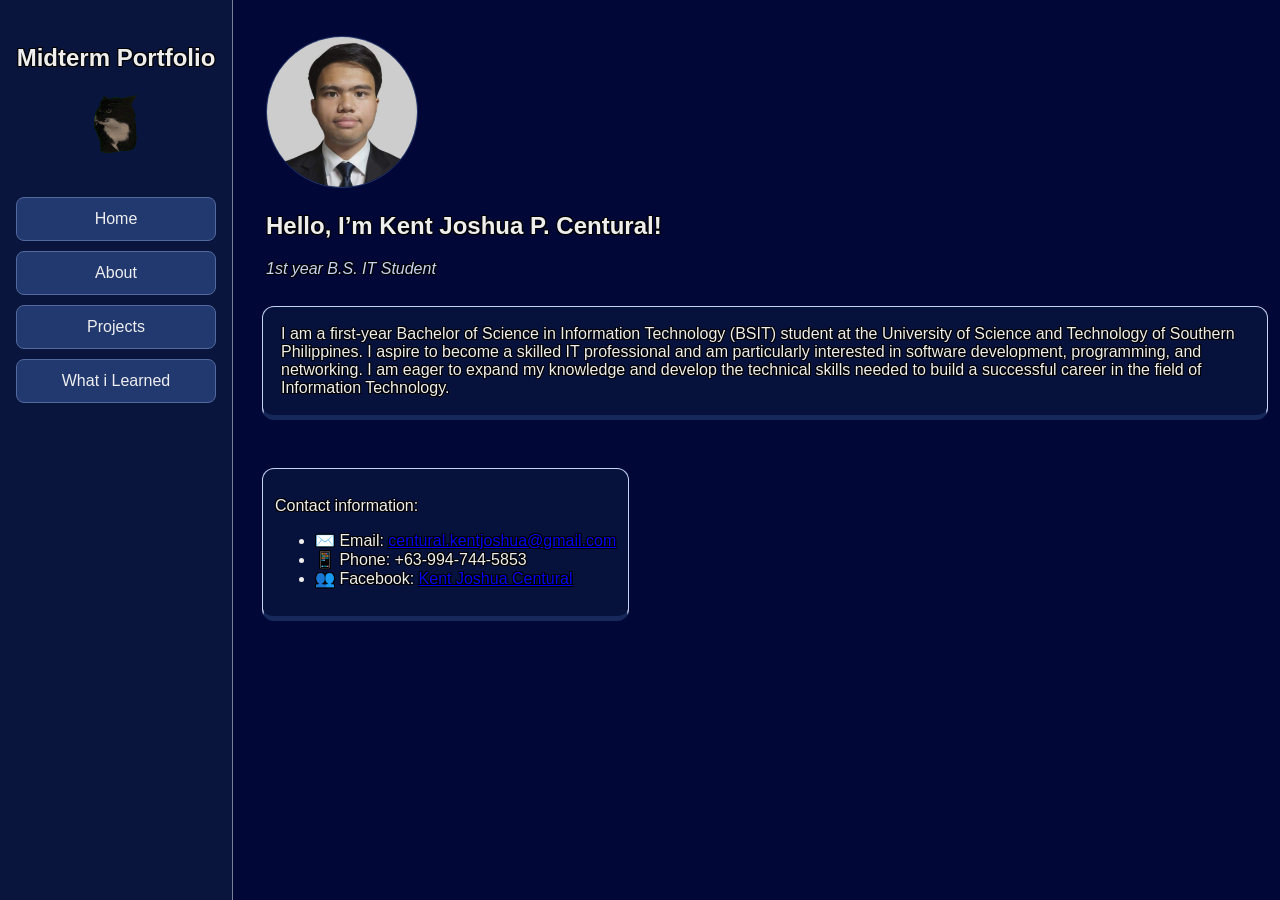
<file: index.html>
<!doctype html>
<html lang="en">
  <head>
    <meta charset="UTF-8" />
    <meta name="viewport" content="width=device-width, initial-scale=1.0" />
    <link rel="stylesheet" href="style.css" />
    <title>Portfolio - Kent Joshua P. Centural</title>
  </head>
  <body>
    <!-- kani na part kay nav og profile pic and stuff i dunno kibali sidebar -->
    <!-- pfp -->
    <aside class="sidebar">
      <!-- header... HAHAHAHAHHA -->
      <h1>Midterm Portfolio</h1>
      <img
        id="cat-padding"
        src="/images/spinning-cat.gif"
        alt="cat instead of padding"
      />
      <!-- nav buttons -->
      <nav>
        <button type="button" onclick="location.href = 'index.html'">
          Home
        </button>
        <button type="button" onclick="location.href = 'about.html'">
          About
        </button>
        <button type="button" onclick="location.href = 'projects.html'">
          Projects
        </button>
        <button type="button" onclick="location.href = 'learned.html'">
          What i Learned
      </nav>
    </aside>

    <!-- pf and shi -->
<header>      <img id="pfp" src="images/pfp.jpg" alt="Sidebar Profile Picture" />

      <h2>Hello, I’m Kent Joshua P. Centural!</h2>
      <p id="role"><em>1st year B.S. IT Student</em></p></header>
<!-- dari ang content like main stuff -->
    <main class="content">

      <p class="description">
        I am a first-year Bachelor of Science in Information Technology (BSIT)
        student at the University of Science and Technology of Southern
        Philippines. I aspire to become a skilled IT professional and am
        particularly interested in software development, programming, and
        networking. I am eager to expand my knowledge and develop the technical
        skills needed to build a successful career in the field of Information
        Technology.
      </p>
    </main>

    <footer>
      <p>
        Contact information: </p> <ul><li>
        &#9993;&#65039; Email: <a href="mailto:centural.kentjoshua@gmail.com">centural.kentjoshua@gmail.com</a></li><li>
        &#128241; Phone: +63-994-744-5853</li><li>
        &#128101; Facebook: <a href="https://www.facebook.com/kokeyconoisuer/" >Kent Joshua Centural</a></li>
      </ul>
    </footer>
  </body>
</html>
</file>
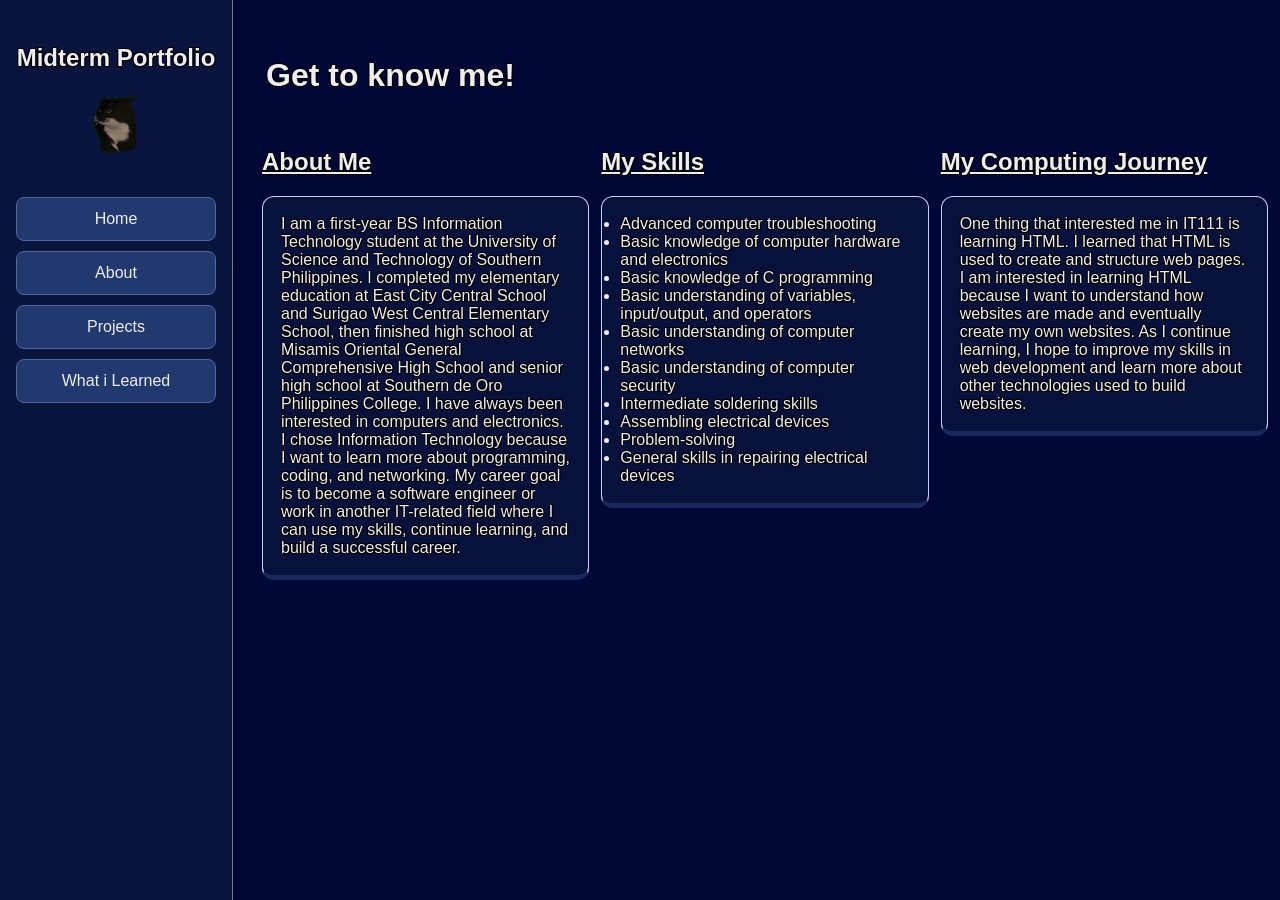
<file: about.html>
<!doctype html>
<html lang="en">
  <head>
    <meta charset="UTF-8" />
    <meta name="viewport" content="width=device-width, initial-scale=1.0" />
    <link rel="stylesheet" href="style.css" />
    <title>About - Kent Joshua P. Centural</title>
  </head>
  <body>
    <!-- kani na part kay nav og profile pic and stuff i dunno kibali sidebar -->
    <!-- pfp -->
    <aside class="sidebar">
      <h1>Midterm Portfolio</h1>
      <img
        id="cat-padding"
        src="/images/spinning-cat.gif"
        alt="cat instead of padding"
      />
      <nav>
        <button type="button" onclick="location.href = 'index.html'">
          Home
        </button>
        <button type="button" onclick="location.href = 'about.html'">
          About
        </button>
        <button type="button" onclick="location.href = 'projects.html'">
          Projects
        </button>
        <button type="button" onclick="location.href = 'learned.html'">
          What i Learned
        </button>
      </nav>
    </aside>
    <header><h1>Get to know me!</h1></header>
    <main class="list-content">
      <!--  ABOUT ME  -->
      <section class="list-box">
        <h2><u>About Me</u></h2>
        <p class="description">
          I am a first-year BS Information Technology student at the University
          of Science and Technology of Southern Philippines. I completed my
          elementary education at East City Central School and Surigao West
          Central Elementary School, then finished high school at Misamis
          Oriental General Comprehensive High School and senior high school at
          Southern de Oro Philippines College. I have always been interested in
          computers and electronics. I chose Information Technology because I
          want to learn more about programming, coding, and networking. My
          career goal is to become a software engineer or work in another
          IT-related field where I can use my skills, continue learning, and
          build a successful career.
        </p>
      </section>
      <!--  MY SKILLS  -->
      <section class="list-box">
        <h2><u>My Skills</u></h2>
        <ul class="description">
          <li>Advanced computer troubleshooting</li>
          <li>Basic knowledge of computer hardware and electronics</li>
          <li>Basic knowledge of C programming</li>
          <li>Basic understanding of variables, input/output, and operators</li>
          <li>Basic understanding of computer networks</li>
          <li>Basic understanding of computer security</li>
          <li>Intermediate soldering skills</li>
          <li>Assembling electrical devices</li>
          <li>Problem-solving</li>
          <li>General skills in repairing electrical devices</li>
        </ul>
      </section>

      <!-- My Computing Journey -->
      <section class="list-box">
        <h2><u>My Computing Journey</u></h2>
        <p class="description">
          One thing that interested me in IT111 is learning HTML. I learned that
          HTML is used to create and structure web pages. I am interested in
          learning HTML because I want to understand how websites are made and
          eventually create my own websites. As I continue learning, I hope to
          improve my skills in web development and learn more about other
          technologies used to build websites.
        </p>
      </section>
    </main>
  </body>
</html>
</file>
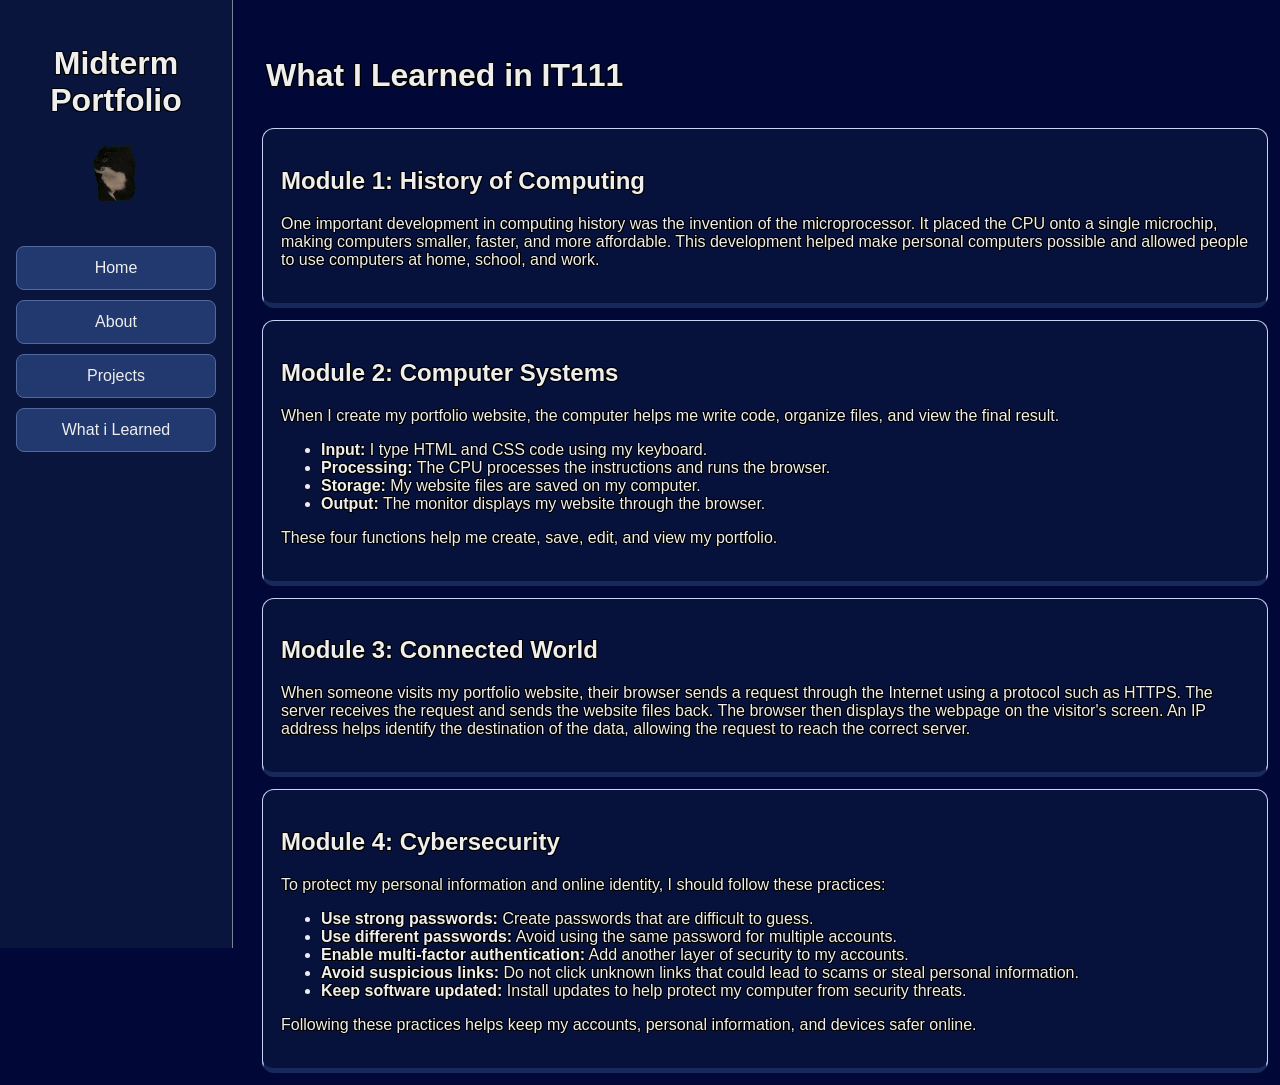
<file: learned.html>
<!doctype html>
<html lang="en">
  <head>
    <meta charset="UTF-8" />
    <meta name="viewport" content="width=device-width, initial-scale=1.0" />
    <link rel="stylesheet" href="style.css" />
    <title>What I Learned | IT111</title>
  </head>
  <body>
    <!-- kani na part kay nav og profile pic and stuff i dunno kibali sidebar -->
    <!-- pfp -->
    <div class="sidebar">
      <h1>Midterm Portfolio</h1>
      <img
        id="cat-padding"
        src="/images/spinning-cat.gif"
        alt="cat instead of padding"
      />
      <nav>
        <button type="button" onclick="location.href = 'index.html'">
          Home
        </button>
        <button type="button" onclick="location.href = 'about.html'">
          About
        </button>
        <button type="button" onclick="location.href = 'projects.html'">
          Projects
        </button>
        <button type="button" onclick="location.href = 'learned.html'">
          What i Learned
        </button>
      </nav>
    </div>
    <header><h1>What I Learned in IT111</h1></header>
    <main class="content">
      <section class="description">
        <h2>Module 1: History of Computing</h2>
        <p>
          One important development in computing history was the invention of
          the microprocessor. It placed the CPU onto a single microchip, making
          computers smaller, faster, and more affordable. This development
          helped make personal computers possible and allowed people to use
          computers at home, school, and work.
        </p>
      </section>

      <section class="description">
        <h2>Module 2: Computer Systems</h2>
        <p>
          When I create my portfolio website, the computer helps me write code,
          organize files, and view the final result.
        </p>
        <ul>
          <li>
            <strong>Input:</strong> I type HTML and CSS code using my keyboard.
          </li>
          <li>
            <strong>Processing:</strong> The CPU processes the instructions and
            runs the browser.
          </li>
          <li>
            <strong>Storage:</strong> My website files are saved on my computer.
          </li>
          <li>
            <strong>Output:</strong> The monitor displays my website through the
            browser.
          </li>
        </ul>
        <p>
          These four functions help me create, save, edit, and view my
          portfolio.
        </p>
      </section>

      <section class="description">
        <h2>Module 3: Connected World</h2>
        <p>
          When someone visits my portfolio website, their browser sends a
          request through the Internet using a protocol such as HTTPS. The
          server receives the request and sends the website files back. The
          browser then displays the webpage on the visitor's screen. An IP
          address helps identify the destination of the data, allowing the
          request to reach the correct server.
        </p>
      </section>

      <section class="description">
        <h2>Module 4: Cybersecurity</h2>
        <p>
          To protect my personal information and online identity, I should
          follow these practices:
        </p>
        <ul>
          <li>
            <strong>Use strong passwords:</strong> Create passwords that are
            difficult to guess.
          </li>
          <li>
            <strong>Use different passwords:</strong> Avoid using the same
            password for multiple accounts.
          </li>
          <li>
            <strong>Enable multi-factor authentication:</strong> Add another
            layer of security to my accounts.
          </li>
          <li>
            <strong>Avoid suspicious links:</strong> Do not click unknown links
            that could lead to scams or steal personal information.
          </li>
          <li>
            <strong>Keep software updated:</strong> Install updates to help
            protect my computer from security threats.
          </li>
        </ul>
        <p>
          Following these practices helps keep my accounts, personal
          information, and devices safer online.
        </p>
      </section>
    </main>
  </body>
</html>
</file>
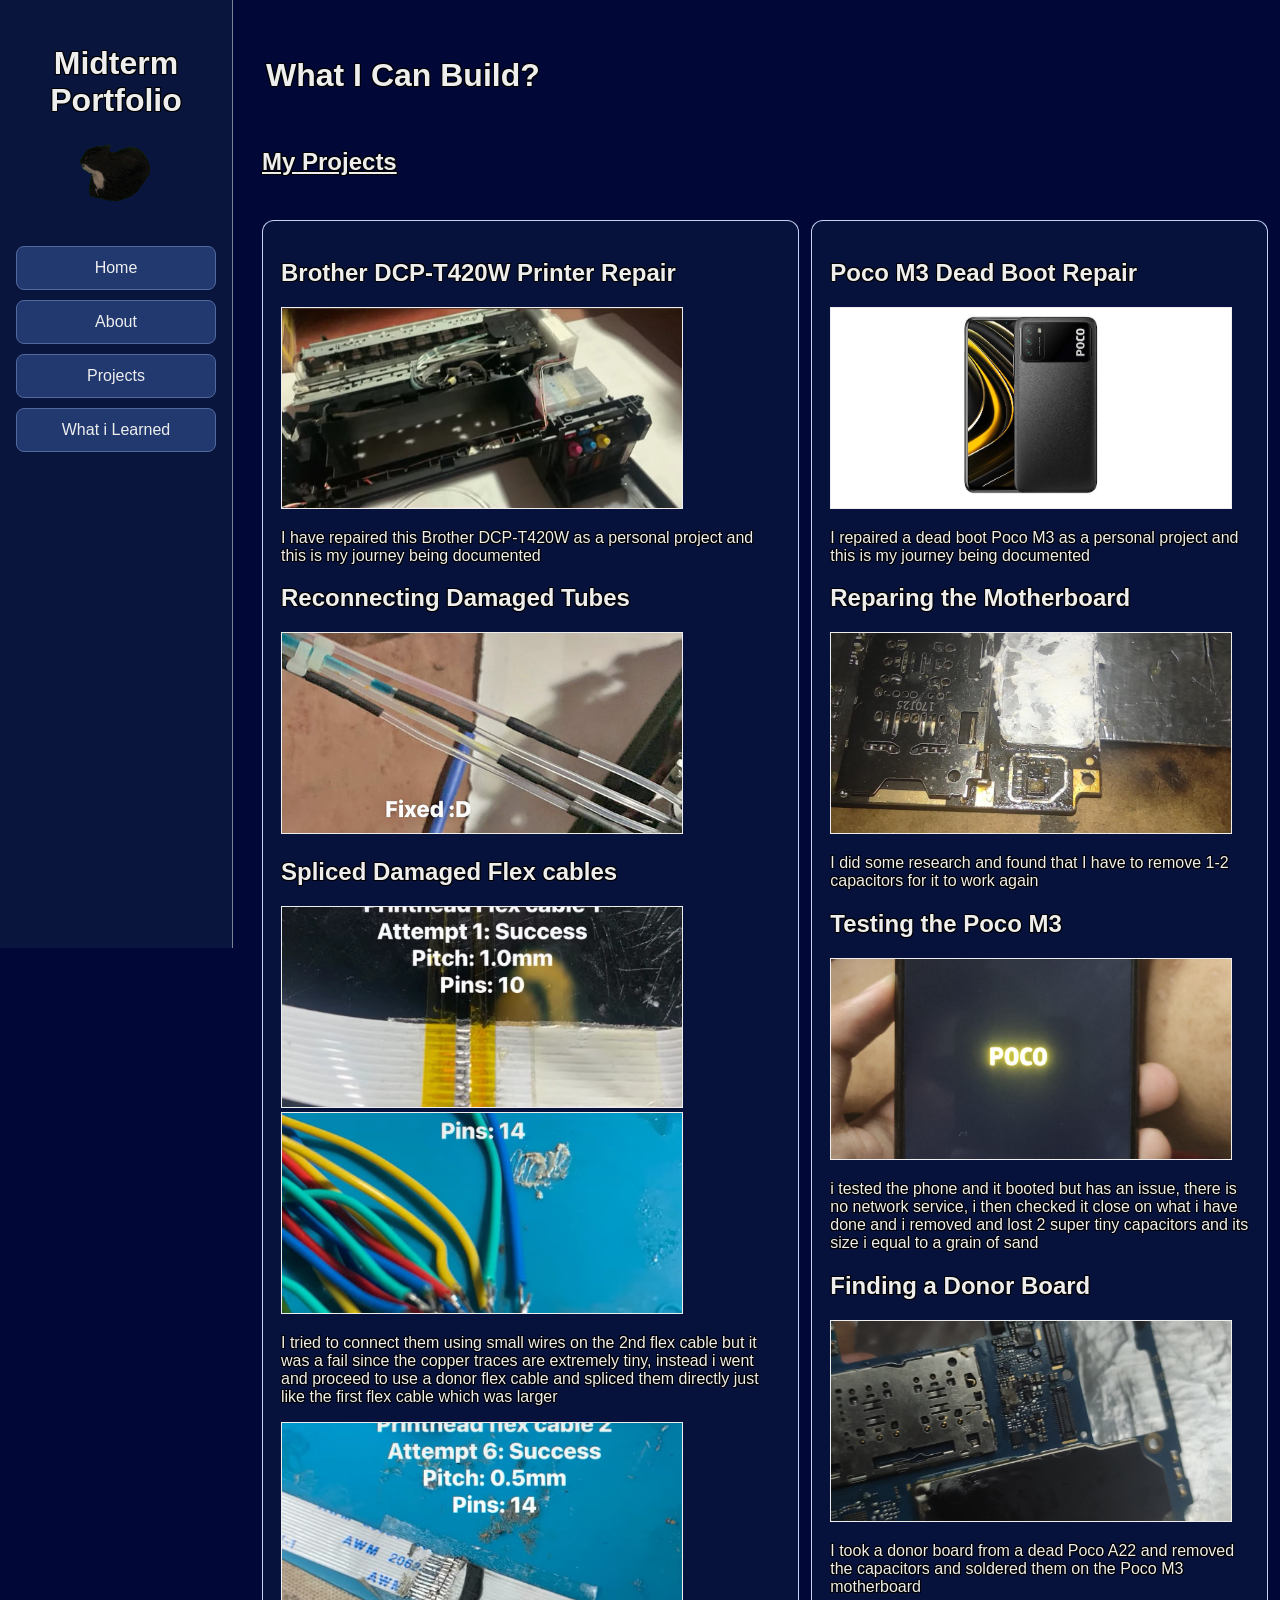
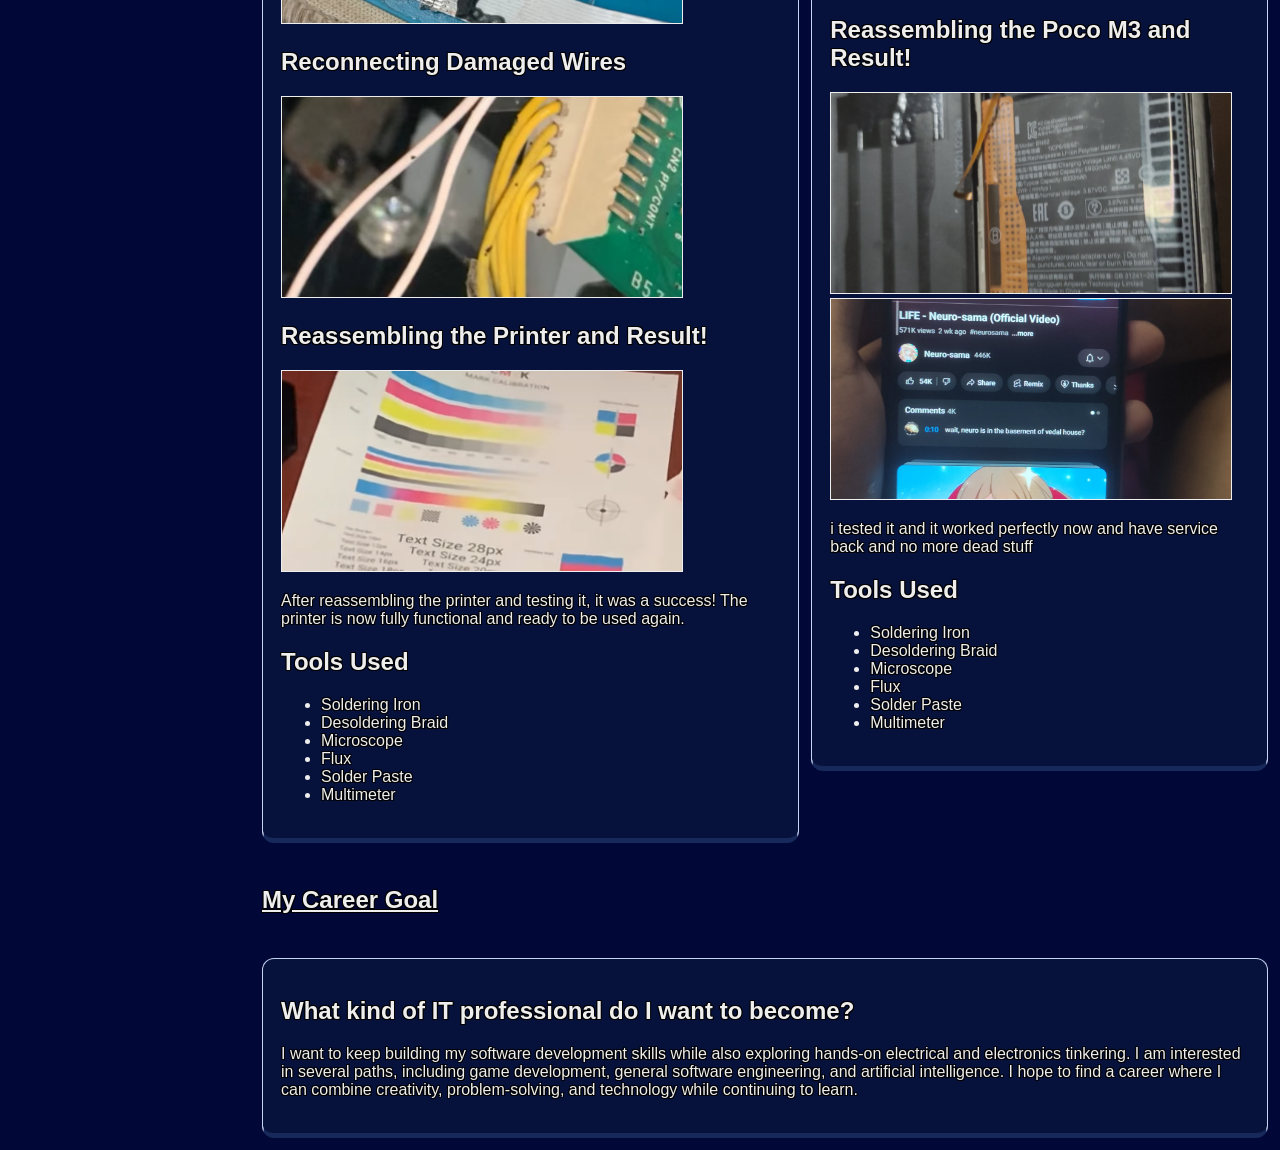
<file: projects.html>
<!doctype html>
<html lang="en">
  <head>
    <meta charset="UTF-8" />
    <meta name="viewport" content="width=device-width, initial-scale=1.0" />
    <link rel="stylesheet" href="style.css" />
    <title>Project - Kent Joshua P. Centural</title>
  </head>
  <body>
    <!-- kani na part kay nav og profile pic and stuff i dunno kibali sidebar -->
    <!-- pfp -->
    <div class="sidebar">
      <h1>Midterm Portfolio</h1>
      <img
        id="cat-padding"
        src="/images/spinning-cat.gif"
        alt="cat instead of padding"
      />
      <nav>
        <button type="button" onclick="location.href = 'index.html'">
          Home
        </button>
        <button type="button" onclick="location.href = 'about.html'">
          About
        </button>
        <button type="button" onclick="location.href = 'projects.html'">
          Projects
        </button>
        <button type="button" onclick="location.href = 'learned.html'">
          What i Learned
        </button>
      </nav>
    </div>
    <header><h1>What I Can Build?</h1></header>
    <h2 class="intro"><u>My Projects</u></h2>
    <main class="list-content">
      <!-- projects -->

      <section>
        <div class="description">
          <h2>Brother DCP-T420W Printer Repair</h2>
          <img
            class="project-pictures"
            src="/images/project_1/broken-printer.png"
          />
          <p>
            I have repaired this Brother DCP-T420W as a personal project and
            this is my journey being documented
          </p>

          <h2>Reconnecting Damaged Tubes</h2>
          <img
            class="project-pictures"
            src="/images/project_1/printer-tube-fix.png"
            alt="reconnecting tubes"
          />
          <h2>Spliced Damaged Flex cables</h2>
          <img
            class="project-pictures"
            src="/images/project_1/printer-flex1-fix.png"
            alt="splicing 1st flex cables"
          />
          <img
            class="project-pictures"
            src="/images/project_1/printer-flex2-fail.png"
            alt="splicing 2nd flex cables"
          />
          <p>
            I tried to connect them using small wires on the 2nd flex cable but
            it was a fail since the copper traces are extremely tiny, instead i
            went and proceed to use a donor flex cable and spliced them directly
            just like the first flex cable which was larger
          </p>
          <img
            class="project-pictures"
            src="/images/project_1/printer-flex2-fix.png"
            alt="splicing 2nd flex cables"
          />
          <h2>Reconnecting Damaged Wires</h2>
          <img
            class="project-pictures"
            src="/images/project_1/printer-wire-fix.png"
            alt="wire fix"
          />
          <h2>Reassembling the Printer and Result!</h2>
          <img
            class="project-pictures"
            src="/images/project_1/printer-final.png"
            alt="final result"
          />
          <p>
            After reassembling the printer and testing it, it was a success! The
            printer is now fully functional and ready to be used again.
          </p>
          <h2>Tools Used</h2>
          <ul>
            <li>Soldering Iron</li>
            <li>Desoldering Braid</li>
            <li>Microscope</li>
            <li>Flux</li>
            <li>Solder Paste</li>
            <li>Multimeter</li>
          </ul>
        </div>
      </section>
      <!-- project 2 -->
      <section>
        <div class="description">
          <h2>Poco M3 Dead Boot Repair</h2>
          <img
            class="project-pictures"
            src="/images/project_2/poco-m3.png"
            alt="poco m3"
          />
          <p>
            I repaired a dead boot Poco M3 as a personal project and this is my
            journey being documented
          </p>
          <h2>Reparing the Motherboard</h2>
          <img
            class="project-pictures"
            src="/images/project_2/poco-m3-board.jpg"
            alt="poco m3 motherboard"
          />
          <p>
            I did some research and found that I have to remove 1-2 capacitors
            for it to work again
          </p>
          <h2>Testing the Poco M3</h2>
          <img
            class="project-pictures"
            src="/images/project_2/poco-m3-boot.jpg"
            alt="poco m3 boot test"
          />
          <p>
            i tested the phone and it booted but has an issue, there is no
            network service, i then checked it close on what i have done and i
            removed and lost 2 super tiny capacitors and its size i equal to a
            grain of sand
          </p>
          <h2>Finding a Donor Board</h2>
          <img
            class="project-pictures"
            src="/images/project_2/a22-donor-board.jpg"
            alt="a22 donor board"
          />
          <p>
            I took a donor board from a dead Poco A22 and removed the capacitors
            and soldered them on the Poco M3 motherboard
          </p>
          <h2>Reassembling the Poco M3 and Result!</h2>

          <img
            class="project-pictures"
            src="/images/project_2/poco-m3-reassembly.png"
            alt="poco m3 reassembly"
          />

          <img
            class="project-pictures"
            src="/images/project_2/poco-m3-yt-test.jpg"
            alt="poco m3 yt test"
          />

          <p>
            i tested it and it worked perfectly now and have service back and no
            more dead stuff
          </p>
          <h2>Tools Used</h2>
          <ul>
            <li>Soldering Iron</li>
            <li>Desoldering Braid</li>
            <li>Microscope</li>
            <li>Flux</li>
            <li>Solder Paste</li>
            <li>Multimeter</li>
          </ul>
        </div>
      </section>
    </main>

    <h2 class="intro"><u>My Career Goal</u></h2>
    <div class="list-content">
      <!-- career goal -->

      <section>
        <div class="description">
          <h2>What kind of IT professional do I want to become?</h2>
          <p>
            I want to keep building my software development skills while also
            exploring hands-on electrical and electronics tinkering. I am
            interested in several paths, including game development, general
            software engineering, and artificial intelligence. I hope to find a
            career where I can combine creativity, problem-solving, and
            technology while continuing to learn.
          </p>
        </div>
      </section>
    </div>
  </body>
</html>
</file>
<file: style.css>
body {
  font-family: "Trebuchet MS", Arial, sans-serif;
  background-color: #010736;

  color: #eeeeee;
  text-shadow:
    -1px -1px 0 #000,
    1px -1px 0 #000,
    -1px 1px 0 #000,
    1px 1px 0 #000;
  margin: 0;
}

/* sidebar stuff */
.sidebar {
  display: flex;
  flex-direction: column;
  align-items: center;
  position: fixed;
  width: 200px;
  height: 100vh;
  border-right: 1px solid #eeeeee80;
  background-color: #0d1c42b9;
  padding: 24px 16px;
  text-align: center;

  #cat-padding {
    width: 100px;
  }

  h2 {
    margin: 8px;
    font-size: 18px;
    line-height: 1.3;
  }

  p {
    margin: 0;
    color: #c5d4f3;
  }

  nav {
    width: 100%;
    margin-top: 28px;

    button {
      display: block;
      margin-top: 10px;
    }
  }

  ul {
    list-style: none;
    margin: 0;
    padding: 0;
  }

  li {
    margin-bottom: 10px;
  }

  button {
    width: 100%;
    padding: 12px 14px;
    background-color: #22396f;
    color: #eeeeee;
    border: 1px solid #52699d;
    border-radius: 8px;
    font-size: medium;
    text-align: center;
    cursor: pointer;
  }

  button:hover {
    background-color: #0d1c42;
  }
}

/* MAIN CONTENT SHI*/
.content {
  margin-left: 250px;
  padding: 12px;
  padding-top: 0px;

  .description {
    margin-top: 12px;
    padding: 18px;
    background-color: #0d1c4299;
    border: 1px solid #c5d4f3;
    border-bottom: 5px solid #22396f99;
    border-radius: 12px;
  }
}
/* pictures sa projects.html */
.project-pictures {
  width: 400px;
  height: 200px;
  object-fit: cover;
  border: 1px solid #eeeeee;
}

header {
  display: inline-block;
  color: #eeeeee;
  margin-top: 12px;
  margin-left: 250px;
  padding: 24px 16px;
  padding-bottom: 0px;
  #role {
    color: #c5d4f3;
  }
  #pfp {
    width: 150px;
    height: 150px;
    object-fit: cover;
    border: 1px solid #22396f;
    border-radius: 50%;
  }
}
footer {
  color: #eeeeee;
  margin-top: 20px;
  margin-left: 262px;
  padding: 12px;
  background-color: #0d1c4299;
  border: 1px solid #c5d4f3;
  border-bottom: 5px solid #22396f99;
  border-radius: 12px;
  display: inline-block;
}

.intro {
  margin-left: 250px;
  padding: 12px;
}
.list-content {
  display: flex;
  flex-direction: row;
  gap: 12px;
  margin-left: 250px;
  padding: 12px;

  .list-box {
    flex: 1;
  }
  .description {
    padding: 18px;
    background-color: #0d1c4299;
    border: 1px solid #c5d4f3;
    border-bottom: 5px solid #22396f99;
    border-radius: 12px;
  }
}
</file>
